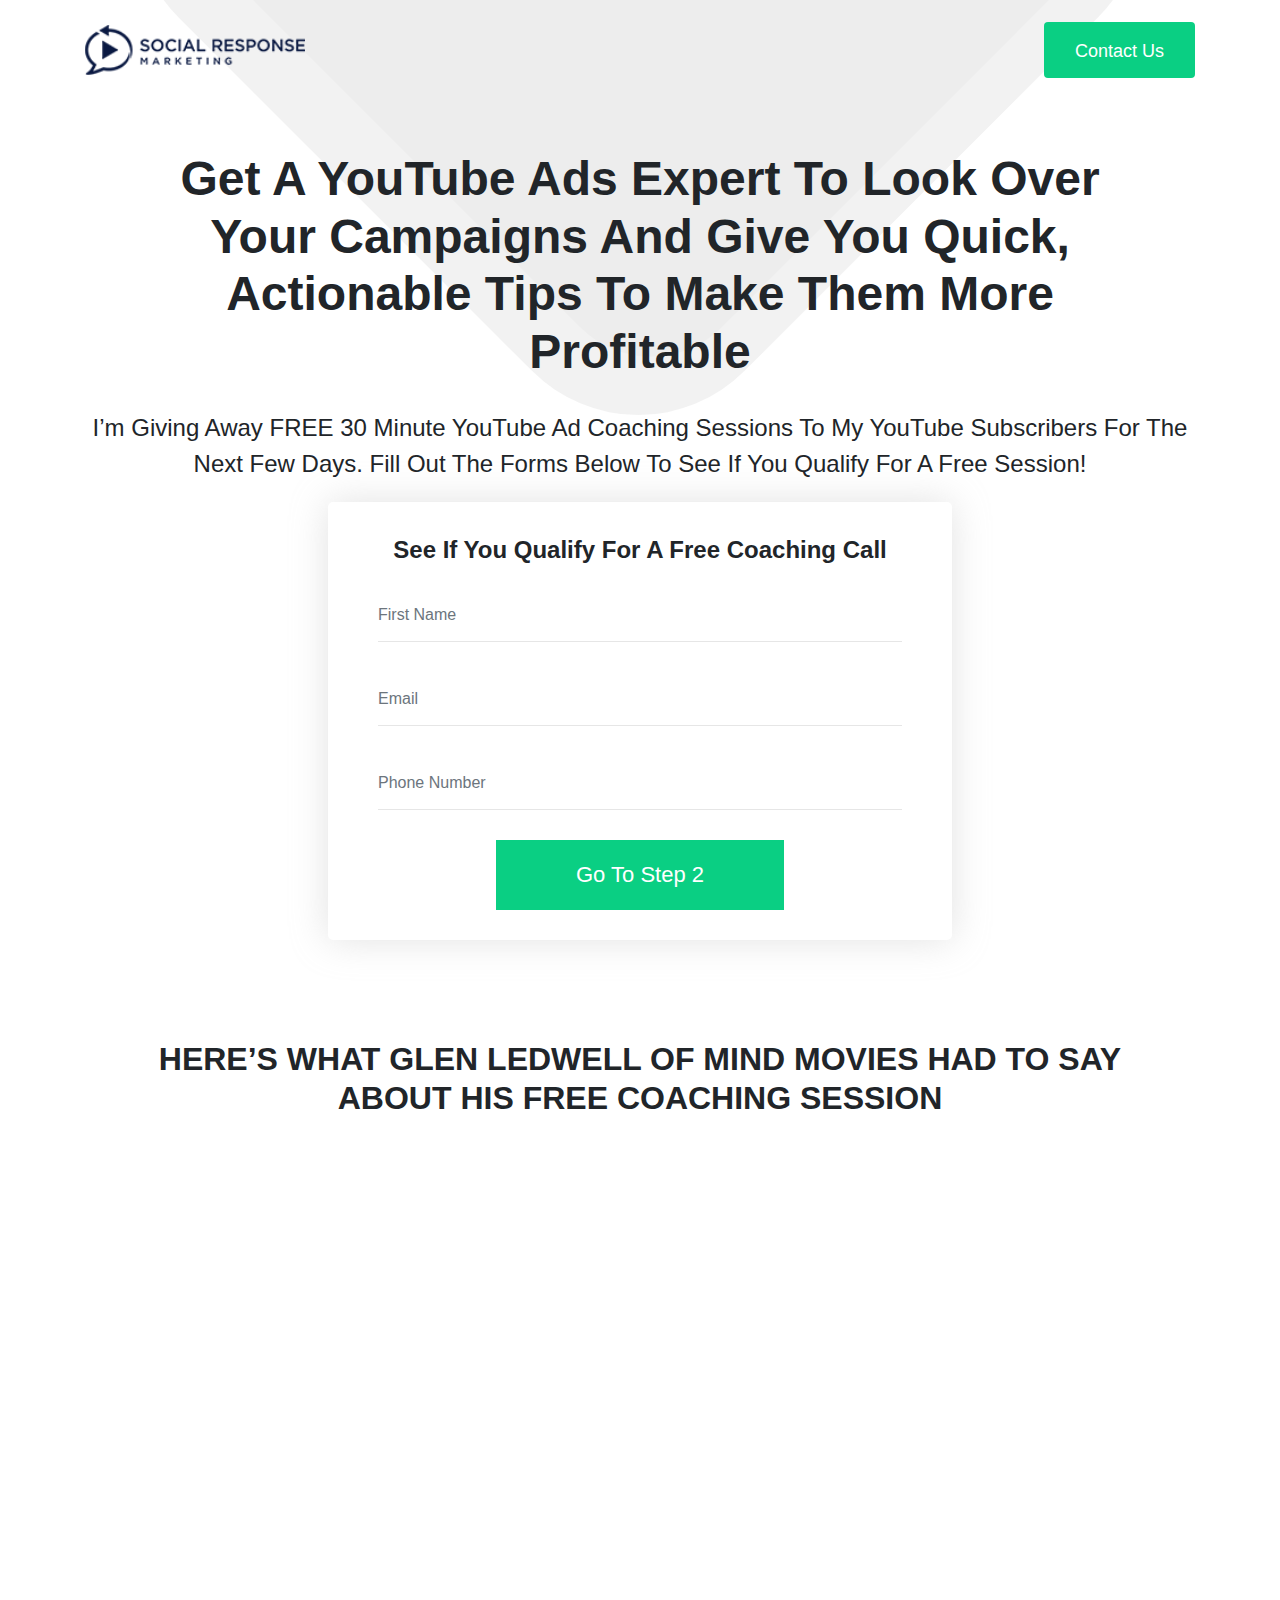
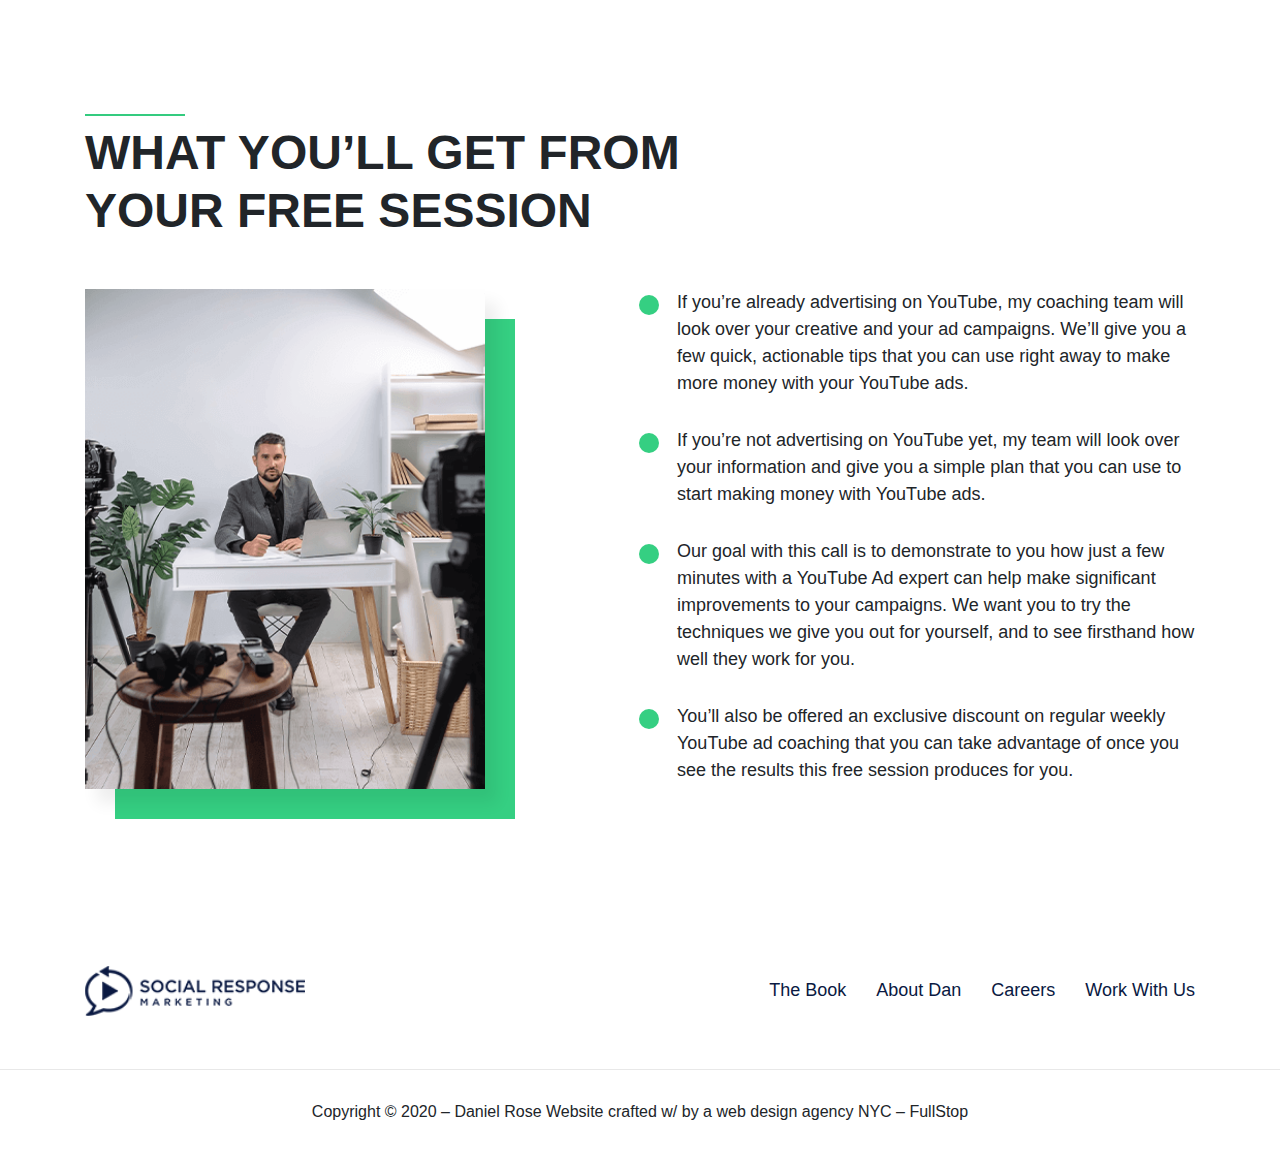
<file: index.html>
<!DOCTYPE html>
<html lang="en">
  <head>
    <meta charset="utf-8">
    <meta http-equiv="X-UA-Compatible" content="IE=edge">
    <meta name="viewport" content="width=device-width, initial-scale=1">
    <title>Index</title>
	<link rel="icon" href="images/favicon.png" sizes="16x16">
	<link rel="stylesheet" type="text/css" href="css/bootstrap.min.css">
	<link rel="stylesheet" type="text/css" href="css/font-awesome.min.css">
    <link rel="stylesheet" type="text/css" href="css/srm-theme.css">
	<link rel="stylesheet" type="text/css" href="css/srm-responsive-theme.css">
	<script src="https://ajax.googleapis.com/ajax/libs/jquery/3.3.1/jquery.min.js"></script>
	<script src="js/popper.min.js"></script>
	<script src="js/bootstrap.min.js"></script>
	<script src="js/srm-theme.js"></script>
</head>
<body>

    <div class="topbar">
        <div class="container">
            <nav class="navbar navbar-light bg-light">
              <a class="navbar-brand" href="#">
                <img src="images/logo.png" height="50" class="d-inline-block align-top" alt="Srm-Logo">
              </a>
                <Button class="btn btn-green">Contact Us</Button>
            </nav>
        </div>    
    </div>
    
    <div class="bannerMain">
        <div class="shapes"></div>
        <div class="container">
            <div class="contentBox">
                <h1>Get A YouTube Ads Expert To Look Over Your Campaigns And Give You Quick, Actionable Tips To Make Them More Profitable</h1>
                <p>I’m Giving Away FREE 30 Minute YouTube Ad Coaching Sessions To My YouTube Subscribers For The Next Few Days. Fill Out The Forms Below To See If You Qualify For A Free Session!</p>
                
                <Form class="form">
                    <div class="Heading">See If You Qualify For A Free Coaching Call</div>
                    <div class="form-input">
                        <input type="text" class="form-control" placeholder="First Name"/>
                    </div>
                    <div class="form-input">
                        <input type="Email" class="form-control" placeholder="Email"/>
                    </div>
                    <div class="form-input">
                        <input type="Number" class="form-control" placeholder="Phone Number"/>
                    </div>
                    <div class="form-input-action">
                        <input type="Submit" class="submit-btn btn-green" Value="Go To Step 2"/>
                    </div>
                    
                </Form>
            </div>
        </div>
    </div>
    
    <div class="glen__Box">
        <div class="container">
            <div class="glen__content">
                <h2>HERE’S WHAT GLEN LEDWELL OF MIND MOVIES HAD TO SAY <br/>ABOUT HIS FREE COACHING SESSION </h2>
                <div class="glen__videoBox">
                    <iframe width="700" height="400" src="https://www.youtube.com/embed/tfvU4aal5qA" frameborder="0" allow="accelerometer; autoplay; clipboard-write; encrypted-media; gyroscope; picture-in-picture" allowfullscreen></iframe>
                </div>
            </div>
        </div>
    </div>
    
    <div class="free_session_steps">
        <div class="container">
            <h3 class="session__Heading">WHAT YOU’LL GET FROM YOUR FREE SESSION </h3>
            <div class="session_Steps">
                <div class="row">
                    <div class="col-12 col-ms-12 col-md-6 col-lg-6 col-xl-6">
                        <div class="imagesSec" style="background-image: url(images/why-work-work-us.png);">
                            
                        </div>
                    </div>
                     <div class="col-12 col-ms-12 col-md-6 col-lg-6 col-xl-6">
                         <div class="session_steps_List">
                             <ul>
                                 <li>If you’re already advertising on YouTube, my coaching team will 
                                    look over your creative and your ad campaigns. We’ll give you a 
                                    few quick, actionable tips that you can use right away to make 
                                    more money with your YouTube ads.
                                </li>
                                 <li>If you’re not advertising on YouTube yet, my team will look over 
                                    your information and give you a simple plan that you can use to 
                                    start making money with YouTube ads.
                                 </li>
                                 <li>
                                         Our goal with this call is to demonstrate to you how just a few 
                                        minutes with a YouTube Ad expert can help make significant 
                                        improvements to your campaigns. We want you to try the 
                                        techniques we give you out for yourself, and to see firsthand how 
                                        well they work for you.

                                 </li>
                                 <li>You’ll also be offered an exclusive discount on regular weekly 
                                    YouTube ad coaching that you can take advantage of once you see 
                                    the results this free session produces for you.    
                                 </li>
                             </ul>
                         </div>
                    </div>
                </div>
            </div>
        </div>
    </div>
    
   <div class="footerPanel mt-5">
       <div class="container">
           <div class="footer__content">
               <div class="footer__left">
                   <img src="images/logo.png" height="50" class="d-inline-block align-top" alt="Srm-Logo">
               </div>
               <div class="footer__right">
                   <ul>
                       <li>
                           <a href="javascript:void();">The Book  </a>
                       </li>
                       <li>
                           <a href="javascript:void();"> About Dan    </a>
                       </li>
                       <li>
                           <a href="javascript:void();">Careers</a>
                       </li>
                       <li>
                           <a href="javascript:void();">Work With Us</a>
                       </li>
                   </ul>
               </div>
                    
           </div>
       </div>
    </div>
    <div class="footerCopy">
            Copyright  &copy; 2020 – Daniel Rose Website crafted w/ by a web design agency NYC – FullStop
    </div>

		

</body>
</html>
</file>
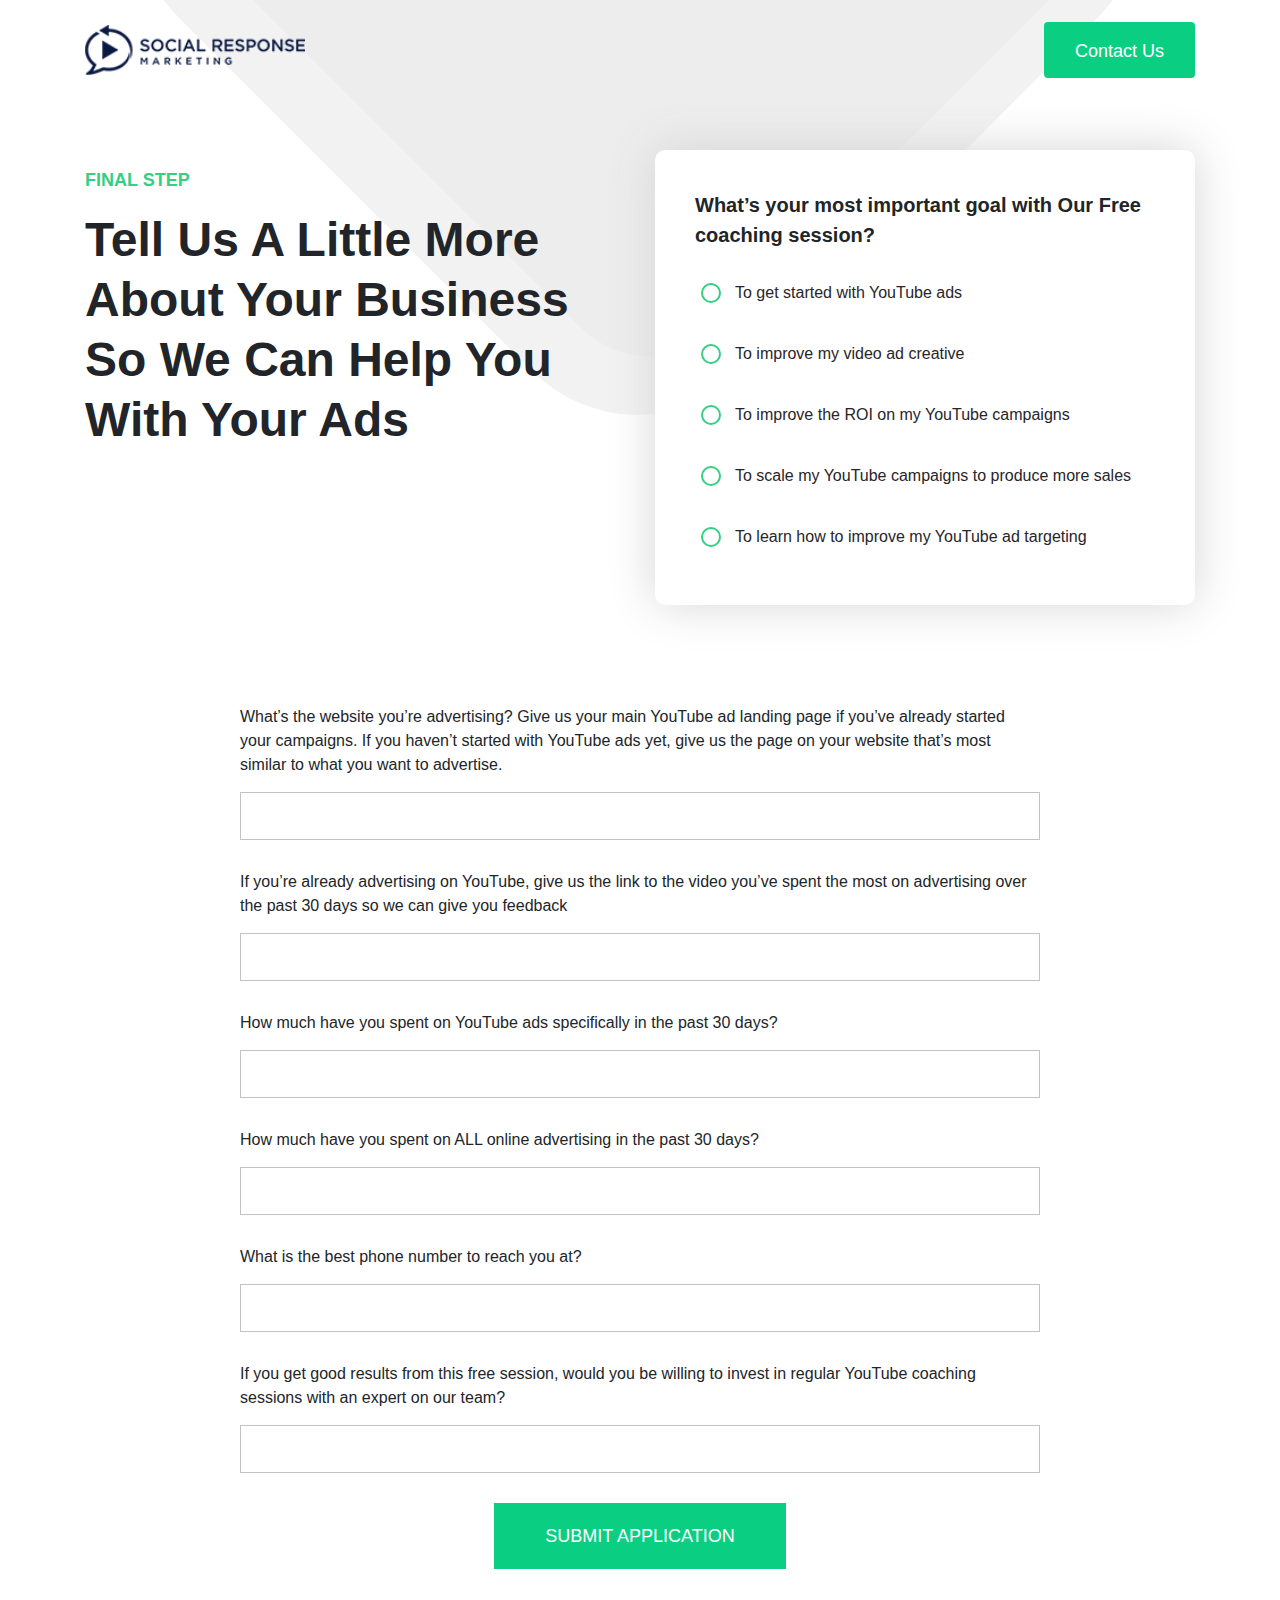
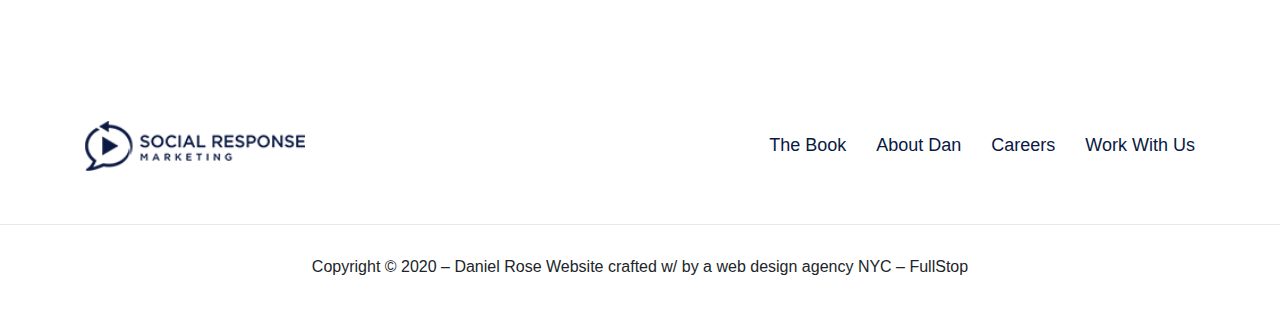
<file: application.html>
<!DOCTYPE html>
<html lang="en">
  <head>
    <meta charset="utf-8">
    <meta http-equiv="X-UA-Compatible" content="IE=edge">
    <meta name="viewport" content="width=device-width, initial-scale=1">
    <title>Application</title>
	<link rel="icon" href="images/favicon.png" sizes="16x16">
	<link rel="stylesheet" type="text/css" href="css/bootstrap.min.css">
	<link rel="stylesheet" type="text/css" href="css/font-awesome.min.css">
    <link rel="stylesheet" type="text/css" href="css/srm-theme.css">
	<link rel="stylesheet" type="text/css" href="css/srm-responsive-theme.css">
	<script src="https://ajax.googleapis.com/ajax/libs/jquery/3.3.1/jquery.min.js"></script>
	<script src="js/popper.min.js"></script>
	<script src="js/bootstrap.min.js"></script>
	<script src="js/srm-theme.js"></script>
</head>
<body>

    <div class="topbar">
        <div class="container">
            <nav class="navbar navbar-light bg-light">
              <a class="navbar-brand" href="#">
                <img src="images/logo.png" height="50" class="d-inline-block align-top" alt="Srm-Logo">
              </a>
                <Button class="btn btn-green">Contact Us</Button>
            </nav>
        </div>    
    </div>
    
    <div class="bannerMain">
        <div class="shapes"></div>
        <div class="container">
            <div class="contentBox">
                <div class="row">
                    <div class="col-12 col-sm-12 col-md-6 col-lg-6 col-xl-6">
                        <div class="leftContent">
                            <h1><span>FINAL STEP</span> Tell Us A Little More  About Your Business  So We Can Help You With Your Ads</h1>
                        </div>
                    </div>
                    <div class="col-12 col-sm-12 col-md-6 col-lg-6 col-xl-6">
                        <div class="RightContent">
                            <div class="cochingSectionGoals">
                                <div class="title">What’s your most important goal with Our Free coaching session?</div>
                                <form>
                                    <div class="radio-item">
                                        <input type="radio" id="coaching" name="ritem" value="ropt1">
                                        <label for="coaching">To get started with YouTube ads</label>
                                    </div>
                                    <div class="radio-item">
                                        <input type="radio" id="coaching1" name="ritem" value="ropt1">
                                        <label for="coaching1">To improve my video ad creative</label>
                                    </div>
                                    <div class="radio-item">
                                        <input type="radio" id="coaching2" name="ritem" value="ropt1">
                                        <label for="coaching2">To improve the ROI on my YouTube campaigns</label>
                                    </div>
                                    <div class="radio-item">
                                        <input type="radio" id="coaching3" name="ritem" value="ropt1">
                                        <label for="coaching3">To scale my YouTube campaigns to produce more sales</label>
                                    </div>
                                    <div class="radio-item">
                                        <input type="radio" id="coaching4" name="ritem" value="ropt1">
                                        <label for="coaching4">To learn how to improve my YouTube ad targeting</label>
                                    </div>
                                </form>
                                
                            </div>
                        </div>
                    </div>
                </div>
                
                
             
            </div>
        </div>
    </div>
    
    
    <div class="applicationForm">
        <div class="container">
            <div class="applications__FormPanel">
                <form>
                    <div class="input_Form">
                        <div class="label">What’s the website you’re advertising? Give us your main YouTube ad landing page if you’ve already started your 
                            campaigns. If you haven’t started with YouTube ads yet, give us the page on your website that’s most similar to what you 
                            want to advertise.
                        </div>
                        <div class="input_field">
                            <input type="text" class="form-control"/>
                        </div> 
                    </div>
                    <div class="input_Form">
                        <div class="label">If you’re already advertising on YouTube, give us the link to the video you’ve spent the most on advertising over the past 
                            30 days so we can give you feedback
                        </div>
                        <div class="input_field">
                            <input type="text" class="form-control"/>
                        </div> 
                    </div>
                    <div class="input_Form">
                        <div class="label">How much have you spent on YouTube ads specifically in the past 30 days? </div>
                        <div class="input_field">
                            <input type="text" class="form-control"/>
                        </div> 
                    </div>
                    <div class="input_Form">
                        <div class="label">How much have you spent on ALL online advertising in the past 30 days? </div>
                        <div class="input_field">
                            <input type="text" class="form-control"/>
                        </div> 
                    </div>
                    <div class="input_Form">
                        <div class="label">What is the best phone number to reach you at? </div>
                        <div class="input_field">
                            <input type="text" class="form-control"/>
                        </div> 
                    </div>
                    <div class="input_Form">
                        <div class="label">If you get good results from this free session, would you be willing to invest in regular YouTube coaching sessions with 
                            an expert on our team? </div>
                        <div class="input_field">
                            <input type="text" class="form-control"/>
                        </div> 
                    </div>
                    <div class="input_Form-action">
                         <input type="text" class="applicationBtn btn-green" value="SUBMIT APPLICATION"/>
                    </div>
                </form>
            </div>
        </div>
    </div>
    
  
    

    
   <div class="footerPanel mt-5">
       <div class="container">
           <div class="footer__content">
               <div class="footer__left">
                   <img src="images/logo.png" height="50" class="d-inline-block align-top" alt="Srm-Logo">
               </div>
               <div class="footer__right">
                   <ul>
                       <li>
                           <a href="javascript:void();">The Book  </a>
                       </li>
                       <li>
                           <a href="javascript:void();"> About Dan    </a>
                       </li>
                       <li>
                           <a href="javascript:void();">Careers</a>
                       </li>
                       <li>
                           <a href="javascript:void();">Work With Us</a>
                       </li>
                   </ul>
               </div>
                    
           </div>
       </div>
    </div>
    <div class="footerCopy">
            Copyright  &copy; 2020 – Daniel Rose Website crafted w/ by a web design agency NYC – FullStop
    </div>

		

</body>
</html>
</file>
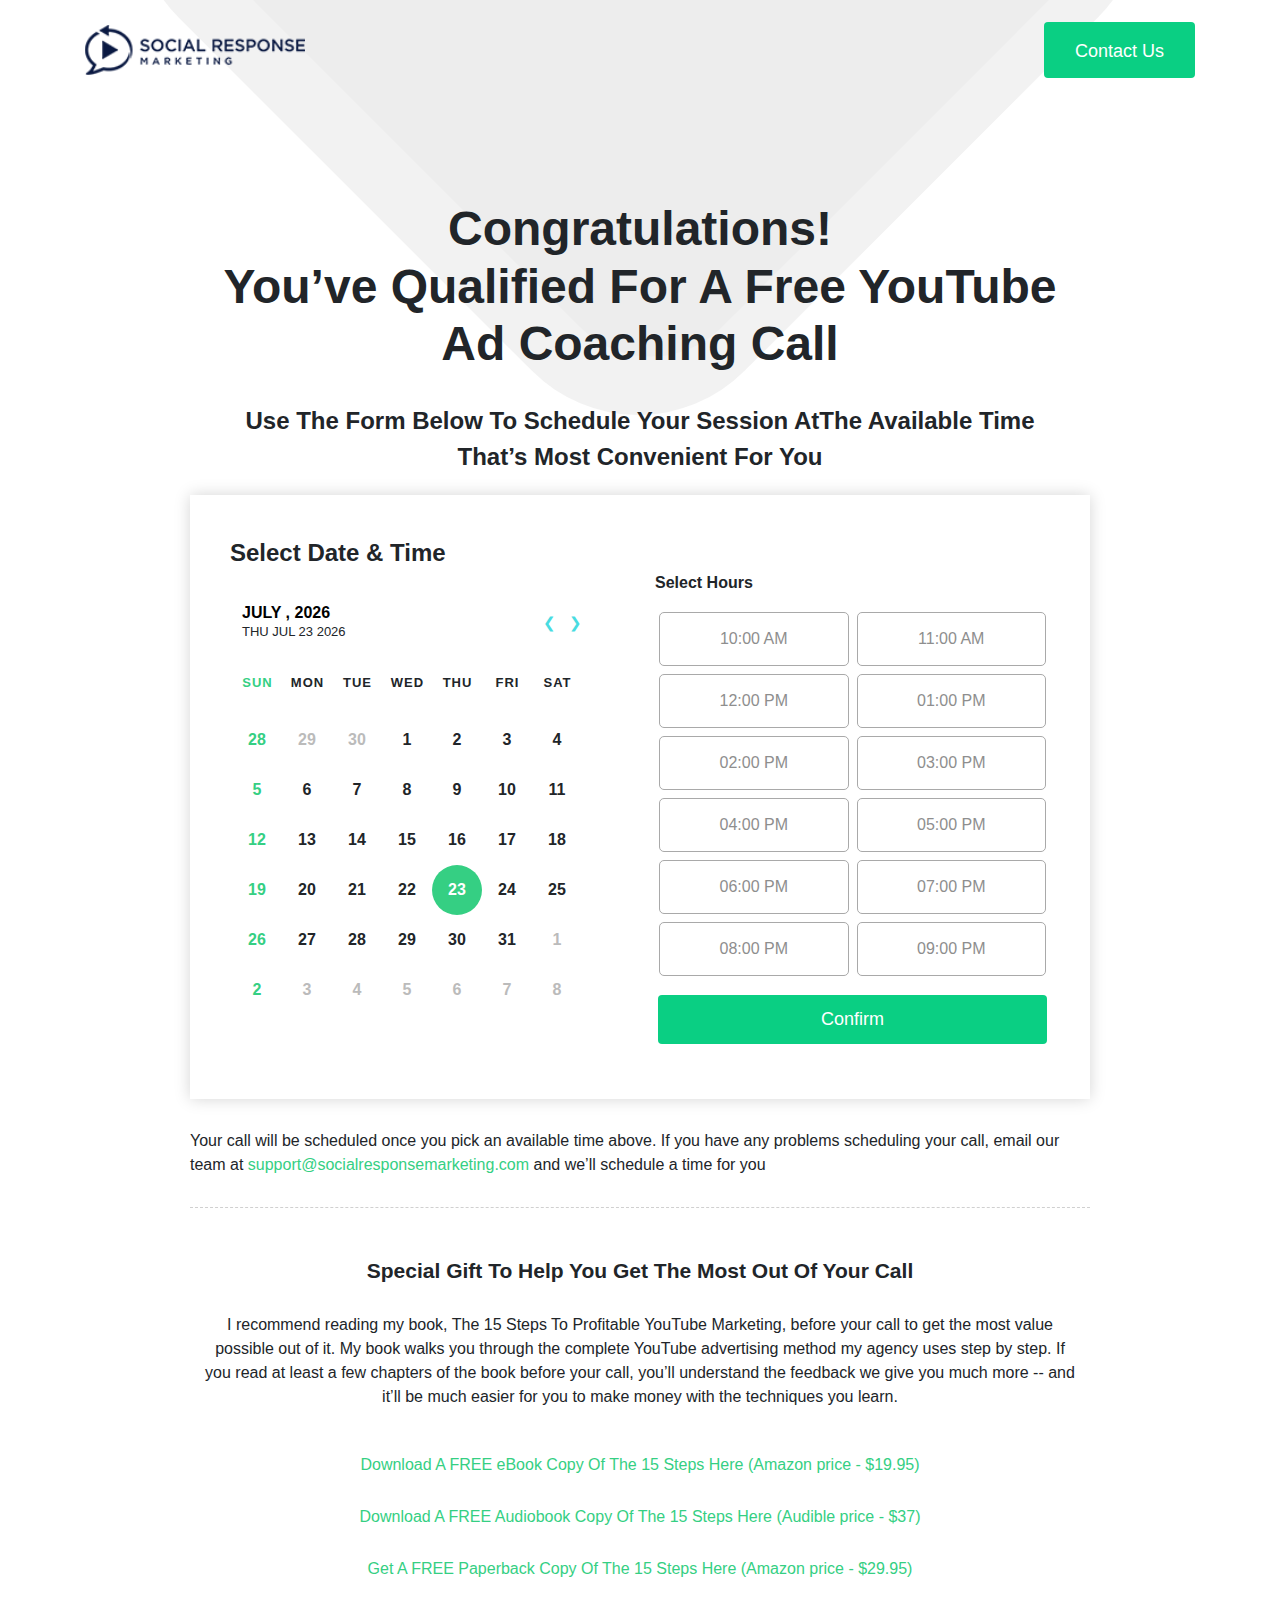
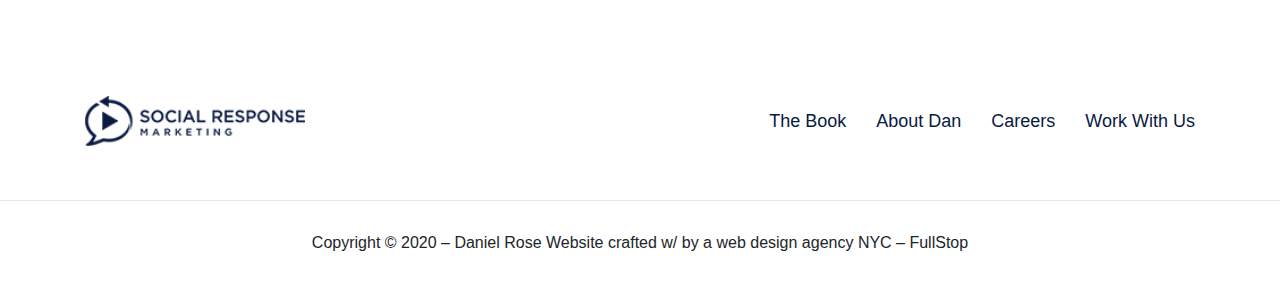
<file: schedule-event.html>
<!DOCTYPE html>
<html lang="en">
  <head>
    <meta charset="utf-8">
    <meta http-equiv="X-UA-Compatible" content="IE=edge">
    <meta name="viewport" content="width=device-width, initial-scale=1">
    <title>Schedule Page</title>
	<link rel="icon" href="images/favicon.png" sizes="16x16">
	<link rel="stylesheet" type="text/css" href="css/bootstrap.min.css">
	<link rel="stylesheet" type="text/css" href="css/font-awesome.min.css">
    <link rel="stylesheet" type="text/css" href="css/srm-theme.css">
	<link rel="stylesheet" type="text/css" href="css/srm-responsive-theme.css">
      <link rel="stylesheet" type="text/css" href="css/javascript-calendar.css">
	<script src="https://ajax.googleapis.com/ajax/libs/jquery/3.3.1/jquery.min.js"></script>
	<script src="js/popper.min.js"></script>
	<script src="js/bootstrap.min.js"></script>
      <script src="js/javascript-calendar.js"></script>
	<script src="js/srm-theme.js"></script>
      
</head>
<body>

    <div class="topbar">
        <div class="container">
            <nav class="navbar navbar-light bg-light">
              <a class="navbar-brand" href="#">
                <img src="images/logo.png" height="50" class="d-inline-block align-top" alt="Srm-Logo">
              </a>
                <Button class="btn btn-green">Contact Us</Button>
            </nav>
        </div>    
    </div>
    
    <div class="bannerMain">
        <div class="shapes"></div>
        <div class="container">
            <div class="contentBox">
                 <h1>Congratulations! <br>You’ve Qualified For A Free YouTube <br>Ad Coaching Call</h1>
                <p><b>Use The Form Below To Schedule Your Session AtThe Available Time <br>
That’s Most Convenient For You</b>
</p>
            </div>
            
            <div class="eventCal">
                 <div class="eventCalBox">
                     <div class="title">Select Date & Time</div>
                       <div class="row">
                           <div class="col-12 col-sm-12 col-md-6 col-lg-6 col-xl-6">
                               <div class="icalendar">
                                    <div class="icalendar__month">
                                        <div class="icalendar__prev" onclick="moveDate('prev')">
                                            <span>&#10094</span>
                                        </div>
                                        <div class="icalendar__current-date">
                                            <h2 id="icalendarMonth"></h2>
                                            <div>
                                                <div id="icalendarDateStr"></div>
                                            </div>

                                        </div>
                                        <div class="icalendar__next" onclick="moveDate('next')">
                                            <span>&#10095</span>
                                        </div>
                                    </div>
                                    <div class="icalendar__week-days">
                                        <div>Sun</div>
                                        <div>Mon</div>
                                        <div>Tue</div>
                                        <div>Wed</div>
                                        <div>Thu</div>
                                        <div>Fri</div>
                                        <div>Sat</div>
                                    </div>
                                    <div class="icalendar__days"></div>
                                   
                                </div>
                           </div>
                           <div class="col-12 col-sm-12 col-md-6 col-lg-6 col-xl-6">
                               <div class="selectTime">
                                   <div class="title">Select Hours</div>
                                   <ul>
                                       <li>
                                           <button>10:00 AM </button>
                                       </li>
                                       <li>
                                           <button>11:00 AM </button>
                                       </li>
                                       <li>
                                           <button>12:00 PM </button>
                                       </li>
                                       <li>
                                           <button>01:00 PM </button>
                                       </li>
                                       <li>
                                           <button>02:00 PM </button>
                                       </li>
                                       <li>
                                           <button>03:00 PM </button>
                                       </li>
                                       <li>
                                           <button>04:00 PM </button>
                                       </li>
                                       <li>
                                           <button>05:00 PM </button>
                                       </li>
                                       <li>
                                           <button>06:00 PM </button>
                                       </li>
                                       
                                       <li>
                                           <button>07:00 PM </button>
                                       </li>
                                       <li>
                                           <button>08:00 PM </button>
                                       </li>
                                       <li>
                                           <button>09:00 PM </button>
                                       </li>
                                   </ul>
                                   <div class="actionBtn">
                                       <a href="#" class="btn btn-green">Confirm</a>
                                   </div>
                               </div>
                           </div>
                     </div> 
                </div>
                
                <p>Your call will be scheduled once you pick an available time above. If you have any problems scheduling your call, email 
our team at <a href="mailto:support@socialresponsemarketing.com"> support@socialresponsemarketing.com</a> and we’ll schedule a time for you</p>
            </div>
            
            
            
        </div>
    </div>
    
     <div class="EventPanel">
         <div class="container">
             <div class="giftPanel">
                 <h3>Special Gift To Help You Get The Most Out Of Your Call</h3>
                 <p>I recommend reading my book, The 15 Steps To Profitable YouTube Marketing, before your call to get the most 
                    value possible out of it. My book walks you through the complete YouTube advertising method my agency uses step by step. 
                    If you read at least a few chapters of the book before your call, you’ll understand the feedback we give you much more -- 
                    and it’ll be much easier for you to make money with the techniques you learn.
                </p>
                 <ul>
                     <li>
                         <a href="#">Download A FREE eBook Copy Of The 15 Steps Here (Amazon price - $19.95)</a>
                     </li>
                     <li>
                         <a href="#">Download A FREE Audiobook Copy Of The 15 Steps Here (Audible price - $37)</a>
                     </li>
                     <li>
                         <a href="#">Get A FREE Paperback Copy Of The 15 Steps Here (Amazon price - $29.95)</a>
                     </li>
                 </ul>
             </div>
         </div>
    </div>
    
    
   
    
  
    

    
   <div class="footerPanel mt-5">
       <div class="container">
           <div class="footer__content">
               <div class="footer__left">
                   <img src="images/logo.png" height="50" class="d-inline-block align-top" alt="Srm-Logo">
               </div>
               <div class="footer__right">
                   <ul>
                       <li>
                           <a href="javascript:void();">The Book  </a>
                       </li>
                       <li>
                           <a href="javascript:void();"> About Dan    </a>
                       </li>
                       <li>
                           <a href="javascript:void();">Careers</a>
                       </li>
                       <li>
                           <a href="javascript:void();">Work With Us</a>
                       </li>
                   </ul>
               </div>
                    
           </div>
       </div>
    </div>
    <div class="footerCopy">
            Copyright  &copy; 2020 – Daniel Rose Website crafted w/ by a web design agency NYC – FullStop
    </div>

		

    
</body>
</html>
</file>
<file: css/srm-theme.css>
@import url('https://fonts.googleapis.com/css2?family=Montserrat:ital,wght@0,100;0,200;0,300;0,400;0,500;0,600;0,700;0,800;0,900;1,100;1,200;1,300;1,400;1,500;1,600;1,700;1,800&display=swap');
* {
	margin: 0px;
	padding: 0px;
}

html {
	scroll-behavior: smooth;
}

h1,
h2,
h3,
h4,
h5,
h6,
p {
	margin: 0px;
	padding: 0px;
}

bord {
	text-decoration: none;
	margin: 0px;
	padding: 0px;
	border: none;
}

ul,
ol {
	margin: 0px;
	padding: 0px;
	list-style: none;
}

a:hover {
	text-decoration: none;
}

.topbar {
    width: 100%;
    float: left;
    position: relative;
    padding: 20px 0;
    z-index: 33;
}

.topbar .navbar {
    padding: 0;
    background: transparent!important;
}
.topbar .navbar .navbar-brand{position: relative;}
.topbar .navbar .navbar-brand img{
}
.topbar .navbar  .btn{
    height: 56px;
    line-height: 56px;
}
.btn-green{
    background: #0acf83;
    padding: 0 30px;
    color: #fff;
    font-size: 18px;
    font-weight: 500;
    transition: all ease .2s;
}
.btn-green:hover {
    background: #07bf78;
}

.bannerMain{
    width: 100%;
    float: left;
    position: relative;
    padding: 50px;

/* overflow: hidden; */
}
.bannerMain .shapes {
    width: 700px;
    height: 700px;
    position: absolute;
    background: #c7c7c721;
    border-radius: 100px;
    top: -547px;
    right: 279px;
    transform: rotate(45deg);
    z-index: -1;
}
.bannerMain .shapes:before {
    content: "";
    position: absolute;
    width:800px;
    height: 800px;
    background: #d8d8d852;
    z-index: -25!important;
    border-radius: 150px;
    top: -35px;
    right: -47px;
    overflow: hidden;
}
.bannerMain .contentBox{
    width: 100%;
    float: left;
    position: relative;
    display: flex;
    flex-direction: column;
}
.bannerMain .contentBox h1{
    width: 100%;
    float: left;
    position: relative;
    text-align: center;
    font-size: 48px;
    font-weight: 800;
    max-width: 90%;
    display: block;
    margin: auto;
    margin-bottom: 30px;
}
.bannerMain .contentBox p{
    width: 100%;
    float: left;
    position: relative;
    text-align: center;
    font-size: 24px;
    margin-bottom: 20px;
}
.bannerMain .contentBox .form {
    width: 100%;
    max-width: 624px;
    margin: 0 auto;
    background: white;
    padding: 30px 50px;
    box-shadow: 0px 0px 37px 0px #d5d5d5b3;
    border-radius: 5px;
}
.bannerMain .contentBox .form .Heading{
    width: 100%;
    float: left;
    position: relative;
    text-align: center;
    font-size: 24px;
    font-weight: 700;
    margin-bottom: 20px;
}
.bannerMain .contentBox .form .form-input{

    width: 100%;
    float: left;
    position: relative;
    margin-bottom: 30px;
}
.bannerMain .contentBox .form .form-input .form-control{
    width: 100%;
    float: left;
    position: relative;
    border: 0;
    height: 54px;
    line-height: 54px;
    border-bottom: 1px solid #a2a2a245;
    border-radius: 0;
    padding: 0;
}
.bannerMain .contentBox .form .form-input .form-control:focus{
    box-shadow: none;
}
.bannerMain .contentBox .form   .form-input-action{width: 100%;float: left;position: relative;text-align: center;}
.bannerMain .contentBox .form  .form-input-action .submit-btn{
    height: 70px;
    line-height: 70px;
    padding: 0 80px;
    border: 0;
    font-size: 22px;
}
.glen__Box{
    width: 100%;
    float: left;
    position: relative;
    padding: 50px;
}
.glen__Box .glen__content{
    width: 100%;
    float: left;
    position: relative;
}
.glen__Box .glen__content h2{
    width: 100%;
    float: left;
    position: relative;
    text-align: center;
    font-weight: 700;
}
.glen__Box .glen__content .glen__videoBox{
    width: 100%;
    margin: 50px auto;
    text-align: center;
    float: left;
}
.free_session_steps{
    width: 100%;
    float: left;
    position: relative;
    padding: 50px;
}
.free_session_steps .session__Heading{
    width: 100%;
    float: left;
    position: relative;
    font-size: 48px;
    font-weight: 700;
    max-width: 720px;
    margin-bottom: 50px;
}
.free_session_steps .session__Heading:before {
    position: absolute;
    content: "";
    width: 100px;
    height: 2px;
    background: #34cb7f;
    top: -10px;
}
.free_session_steps .session_Steps{
    width: 100%;
    float: left;
    position: relative;
}
.free_session_steps .session_Steps .imagesSec{
    width: 100%;
    max-width: 400px;
    height: 500px;
    background-repeat: no-repeat;
    position: relative;
    display: block;
    box-shadow: 12px 14px 15px 0px #00000012;
    background-position: center;
    background-size: cover;
}
.free_session_steps .session_Steps .imagesSec:after {
    position: absolute;
    content: "";
    background: #35cf82;
    width: 100%;
    height: 100%;
    z-index: -1;
    left: 30px;
    top: 30px;
}
.free_session_steps .session_Steps .session_steps_List{
    width: 100%;
    float: left;
    position: relative;
}
.free_session_steps .session_Steps .session_steps_List ul{
    width: 100%;
    float: left;
    position: relative;
}
.free_session_steps .session_Steps .session_steps_List ul li{
    width: 100%;
    float: left;
    position: relative;
    margin-bottom: 30px;
    padding-left: 22px;
    font-size: 18px;
    font-weight: 400;
}
.free_session_steps .session_Steps .session_steps_List ul li:before {
    position: absolute;
    left: -16px;
    content: "";
    width: 20px;
    height: 20px;
    background: #35cf82;
    border-radius: 50%;
    top: 6px;
}
.footerPanel{
    width: 100%;
    float: left;
    position: relative;
    padding: 50px;
}
.footerPanel .footer__content{
    width: 100%;
    float: left;
    position: relative;
    display: flex;
    justify-content: space-between;
    align-items: center;
}
.footerPanel .footer__content .footer__left{
    display: flex;
    position: relative;
}
.footerPanel .footer__content .footer__right{
    position: relative;
}
.footerPanel .footer__content .footer__right ul{
    display: flex;
}
.footerPanel .footer__content .footer__right ul li{
    padding: 15px 0 15px 30px;
}
.footerPanel .footer__content .footer__right ul li a{
    font-size: 18px;
    font-weight: 500;
    color: #0a1942;
}
.footerCopy{
    width: 100%;
    float: left;
    position: relative;
    padding: 30px;
    text-align: center;
    font-size: 16px;
    border-top: 1px solid #e8e8e8;
    font-weight: 500;
}







.bannerMain .contentBox .leftContent{

width: 100%;

float: left;

position: relative;
}
.bannerMain .contentBox .leftContent h1{

text-align: left;

line-height: 60px;
}
.bannerMain .contentBox .leftContent h1 span{

width: 100%;

float: left;

font-size: 18px;

color: #35cf83;
}


.bannerMain .contentBox .RightContent{

width: 100%;

float: left;

position: relative;
}
.bannerMain .contentBox .RightContent .cochingSectionGoals{

width: 100%;

float: left;

position: relative;

max-width: 100%;

padding: 40px 40px;

background-color: #ffff;

box-shadow: 0px -1px 48px 0px #d5d5d5;

border-radius: 10px;
}
.bannerMain .contentBox .RightContent .cochingSectionGoals .title{

width: 100%;

float: left;

position: relative;

font-size: 20px;

font-weight: 700;

margin-bottom: 10px;
}
.bannerMain .contentBox .RightContent .cochingSectionGoals form{

}

.radio-item {
  display: inline-block;
  position: relative;
  padding: 8px 6px;
  margin: 10px 0 0;
  width: 100%;
  float: left;
}

.radio-item input[type='radio'] {
  display: none;
}

.radio-item label {
  color: #282529;
  font-weight: 500;
  font-size: 16px;
  cursor: pointer;
}

.radio-item label:before {
  content: " ";
  display: inline-block;
  position: relative;
  top: 5px;
  margin: 0 14px 0 0;
  width: 20px;
  height: 20px;
  border-radius: 11px;
  border: 2px solid #35cf83;
  background-color: transparent;
}

.radio-item input[type=radio]:checked + label:after {
  border-radius: 11px;
  width: 10px;
  height: 10px;
  position: absolute;
  top: 18px;
  left: 11px;
  content: " ";
  display: block;
  background: #35cf83;
}


.applicationForm{

width: 100%;

float: left;

position: relative;

padding: 50px 0;
}
.applicationForm .applications__FormPanel{

width: 100%;

position: relative;

max-width: 800px;

margin: 0 auto;
}
.applicationForm .applications__FormPanel form{

width: 100%;

float: left;

position: relative;
}
.applicationForm .applications__FormPanel form .input_Form{

width: 100%;

float: left;

position: relative;

margin-bottom: 30px;
}
.applicationForm .applications__FormPanel form .input_Form .label{

width: 100%;

float: left;

position: relative;

margin-bottom: 15px;

font-weight: 500;
}
.applicationForm .applications__FormPanel form .input_Form .input_field{

width: 100%;

float: left;

position: relative;
}
.applicationForm .applications__FormPanel form .input_Form .input_field .form-control{

width: 100%;

float: left;

position: relative;

height: 48px;

line-height: 48px;

border: 1px solid #c3c3c3;

border-radius: 0;
}
.applicationForm .applications__FormPanel form .input_Form-action{
    
text-align: center;
}
.applicationForm .applications__FormPanel form .input_Form-action .applicationBtn{height: 66px;line-height: 66px;text-align: center;border: 0;}


.bannerMain .eventCal{

width: 100%;

max-width: 900px;

margin: 50px auto;

display: block;

position: relative;
}
.bannerMain .eventCal p {
    font-size: 16px;
    width: 100%;
    float: left;
    position: relative;
    padding: 30px 0;
    border-bottom: 1px dashed #d0d0d0;
}
.bannerMain .eventCal p a {
    color: #35cf83;
}

.EventPanel{

width: 100%;

float: left;

position: relative;
}
.EventPanel .giftPanel{

width: 100%;

float: none;

position: relative;

text-align: center;

max-width: 872px;

margin: auto;
}
.EventPanel .giftPanel h3{

width: 100%;

float: left;

position: relative;

font-size: 21px;

margin-bottom: 30px;

font-weight: 600;
}
.EventPanel .giftPanel p{

width: 100%;

float: left;

position: relative;

margin-bottom: 30px;
}
.EventPanel .giftPanel ul{

width: 100%;

float: left;

position: relative;
}
.EventPanel .giftPanel ul li{

width: 100%;

float: left;

position: relative;

padding: 14px 0;
}
.EventPanel .giftPanel ul li a{

color: #35cf83;
}
.eventCalBox {
    width: 100%;
    float: left;
    position: relative;
    padding: 40px;
    background: #fff;
    box-shadow: 0px 0px 15px 0px #d5d5d5;
}
.eventCalBox .title {
    width: 100%;
    float: left;
    position: relative;
    font-size: 24px;
    font-weight: 700;
}
.selectTime {
    width: 100%;
    float: left;
    position: relative;
}
.selectTime .title {
    font-size: 16px;
    margin-bottom: 13px;
}
.selectTime ul {
    width: 100%;
    float: left;
    position: relative;
}

.selectTime ul li {
    width: 50%;
    float: left;
    position: relative;
    padding: 4px;
}
.selectTime ul li button {
    height: 54px;
    width: 100%;
    border: 1px solid #a9a9a9;
    background: transparent;
    color: #8e8e8e;
    border-radius: 5px;
}
.selectTime ul li button:hover,.selectTime ul li button:focus {
    background: #35cf83;
    color: #fff;
    border-color: #35cf83;
    outline: 0px;
}

.actionBtn {
    width: 100%;
    float: left;
    position: relative;
    padding: 15px 3px;
}
.actionBtn a {
    width: 100%;
    padding: 10px;
}
</file>
<file: css/srm-responsive-theme.css>
@media (min-width:1600px) and (max-width:1920px){
    .container{
        max-width: 1440px;
    }
}
@media (min-width:320px) and (max-width:480px){
.topbar nav.navbar.navbar-light.bg-light {
    background: #ebebeb00!important;
    padding: 2px 0px;
}
.topbar .navbar .navbar-brand {
    position: relative;
    width: 170px;
}
.topbar .navbar .navbar-brand img {
    width: 100%;
}
.btn-green {
    background: #0acf83;
    padding: 0 15px;
    color: #fff;
    font-size: 14px;
    font-weight: 500;
    transition: all ease .2s;
}
.topbar .navbar .btn {
    height: 48px;
    line-height: 48px;
}
.bannerMain {
    padding: 25px 0;
}
.bannerMain .contentBox h1 {
    font-size: 22px;
    font-weight: 700;
    max-width: 100%;
    margin-bottom: 15px;
} 
.bannerMain .contentBox p {
    width: 100%;
    float: left;
    position: relative;
    text-align: center;
    font-size: 14px;
    margin-bottom: 13px;
}
.bannerMain .contentBox .form {
    padding: 15px 20px;
}
.bannerMain .contentBox .form .Heading {
    font-size: 16px;
    font-weight: 700;
    margin-bottom: 14px;
}
.bannerMain .contentBox .form .form-input .form-control {
    height: 40px;
    line-height: 40px;
}
.bannerMain .contentBox .form .form-input {
    margin-bottom: 15px;
}    
.bannerMain .contentBox .form .form-input-action .submit-btn {
    height: 56px;
    line-height: 56px;
    padding: 0 47px;
    border: 0;
    font-size: 18px;
}
.glen__Box {
    padding: 25px 0;
}
.glen__Box .glen__content h2 {
    font-size: 18px;
}
.glen__Box    iframe {
    width: 300px;
    height: 200px;
}
.free_session_steps {
    padding: 25px 0;
}
.free_session_steps .session__Heading {
    font-size: 30px;
}
.free_session_steps .session_Steps .imagesSec{
    margin-bottom: 50px;
}
.free_session_steps .session_Steps .imagesSec:after {
    z-index: -1;
    left: 7px;
    top: 8px;
}
.free_session_steps .session_Steps .session_steps_List ul li {
  
    padding-left: 22px;
    font-size: 16px;
}
.free_session_steps .session_Steps .session_steps_List ul li:before {
    position: absolute;
    left: -1px;
    content: "";
    width: 14px;
    height: 14px;
    background: #35cf82;
    border-radius: 50%;
    top: 6px;
}
.footerPanel {
    padding: 25px 0;
}
.footerPanel .footer__content{
    flex-direction: column;
}
.footerCopy {
    padding: 30px 20px;
    text-align: center;
    font-size: 13px;;
}
.footerPanel .footer__content .footer__right ul {
    display: flex;
    flex-direction: column;
}
.footerPanel .footer__content .footer__right ul li {
    padding: 15px 0 15px 0px;
    width: 100%;
    text-align: center;
}
    
.bannerMain .contentBox .leftContent h1 {
    text-align: left;
    line-height: 30px;
}
.bannerMain .contentBox .RightContent .cochingSectionGoals {
    
    padding: 20px 20px;  
}
.bannerMain .contentBox .RightContent .cochingSectionGoals .title {
   
    font-size: 18px;
    margin-bottom: 5px;
}
.radio-item label {
    font-size: 14px;
}
.radio-item {
    display: inline-block;
    position: relative;
    padding: 6px 6px;
    margin: 0px 0 0;
    width: 100%;
    float: left;
}
.applicationForm .applications__FormPanel form .input_Form .label {
    font-size: 13px;
}
.applicationForm .applications__FormPanel form .input_Form {
    width: 100%;
    float: left;
    position: relative;
    margin-bottom: 15px;
} 
.applicationForm .applications__FormPanel form .input_Form .input_field .form-control {
    height: 44px;
    line-height: 44px;
}
.applicationForm .applications__FormPanel form .input_Form-action .applicationBtn {
    height: 56px;
    line-height: 56px;
    text-align: center;
    border: 0;
}
  
.eventCalBox {
    padding: 40px 20px;
}    
    
}


@media (min-width:481px) and (max-width:575px){
.topbar nav.navbar.navbar-light.bg-light {
    background: #ebebeb00!important;
    padding: 2px 0px;
}
.topbar .navbar .navbar-brand {
    position: relative;
    width: 175px;
}
.topbar .navbar .navbar-brand img {
    width: 100%;
}
.bannerMain {
    padding: 25px 0;
}
.bannerMain .contentBox h1 {
    font-size: 22px;
    font-weight: 700;
    max-width: 100%;
    margin-bottom: 15px;
} 
.bannerMain .contentBox p {
    width: 100%;
    float: left;
    position: relative;
    text-align: center;
    font-size: 14px;
    margin-bottom: 13px;
}
.bannerMain .contentBox .form {
    padding: 15px 20px;
}
.bannerMain .contentBox .form .Heading {
    font-size: 16px;
    font-weight: 700;
    margin-bottom: 14px;
}
.bannerMain .contentBox .form .form-input .form-control {
    height: 40px;
    line-height: 40px;
}
.bannerMain .contentBox .form .form-input {
    margin-bottom: 15px;
}    
.bannerMain .contentBox .form .form-input-action .submit-btn {
    height: 56px;
    line-height: 56px;
    padding: 0 47px;
    border: 0;
    font-size: 18px;
}
.glen__Box {
    padding: 25px 0;
}
.glen__Box .glen__content h2 {
    font-size: 18px;
}
.glen__Box    iframe {
    width: 300px;
    height: 200px;
}
.free_session_steps {
    padding: 25px 0;
}
.free_session_steps .session__Heading {
    font-size: 30px;
}
.free_session_steps .session_Steps .imagesSec{
    margin-bottom: 50px;
}
.free_session_steps .session_Steps .imagesSec:after {
    z-index: -1;
    left: 7px;
    top: 8px;
}
.free_session_steps .session_Steps .session_steps_List ul li {
  
    padding-left: 22px;
    font-size: 16px;
}
.free_session_steps .session_Steps .session_steps_List ul li:before {
    position: absolute;
    left: -1px;
    content: "";
    width: 14px;
    height: 14px;
    background: #35cf82;
    border-radius: 50%;
    top: 6px;
}
.footerPanel {
    padding: 25px 0;
}
.footerPanel .footer__content{
    flex-direction: column;
}
.footerCopy {
    padding: 30px 20px;
    text-align: center;
    font-size: 13px;;
}
.footerPanel .footer__content .footer__right ul {
    display: flex;
    flex-direction: column;
}
.footerPanel .footer__content .footer__right ul li {
    padding: 15px 0 15px 0px;
    width: 100%;
    text-align: center;
}
.bannerMain .contentBox .leftContent h1 {
    text-align: left;
    line-height: 30px;
}
.bannerMain .contentBox .RightContent .cochingSectionGoals {
    
    padding: 20px 20px;  
}
.bannerMain .contentBox .RightContent .cochingSectionGoals .title {
   
    font-size: 18px;
    margin-bottom: 5px;
}
.radio-item label {
    font-size: 14px;
}
.radio-item {
    display: inline-block;
    position: relative;
    padding: 6px 6px;
    margin: 0px 0 0;
    width: 100%;
    float: left;
}
.applicationForm .applications__FormPanel form .input_Form .label {
    font-size: 13px;
}
.applicationForm .applications__FormPanel form .input_Form {
    width: 100%;
    float: left;
    position: relative;
    margin-bottom: 15px;
} 
.applicationForm .applications__FormPanel form .input_Form .input_field .form-control {
    height: 44px;
    line-height: 44px;
}
.applicationForm .applications__FormPanel form .input_Form-action .applicationBtn {
    height: 56px;
    line-height: 56px;
    text-align: center;
    border: 0;
}    
    
}
@media (min-width:576px) and (max-width:767px){
.topbar nav.navbar.navbar-light.bg-light {
    background: #ebebeb00!important;
    padding: 2px 0px;
}
.topbar .navbar .navbar-brand {
    position: relative;
    width: 175px;
}
.topbar .navbar .navbar-brand img {
    width: 100%;
}
.bannerMain {
    padding: 25px 0;
}
.bannerMain .contentBox h1 {
    font-size: 30px;
    font-weight: 700;
    max-width: 100%;
    margin-bottom: 15px;
} 
.bannerMain .contentBox p {
    width: 100%;
    float: left;
    position: relative;
    text-align: center;
    font-size: 14px;
    margin-bottom: 13px;
}
.bannerMain .contentBox .form {
    padding: 15px 20px;
}
.bannerMain .contentBox .form .Heading {
    font-size: 16px;
    font-weight: 700;
    margin-bottom: 14px;
}
.bannerMain .contentBox .form .form-input .form-control {
    height: 40px;
    line-height: 40px;
}
.bannerMain .contentBox .form .form-input {
    margin-bottom: 15px;
}    
.bannerMain .contentBox .form .form-input-action .submit-btn {
    height: 56px;
    line-height: 56px;
    padding: 0 47px;
    border: 0;
    font-size: 18px;
}
.glen__Box {
    padding: 25px 0;
}
.glen__Box .glen__content h2 {
    font-size: 18px;
}
.glen__Box    iframe {
    width: 300px;
    height: 200px;
}
.free_session_steps {
    padding: 25px 0;
}
.free_session_steps .session__Heading {
    font-size: 30px;
}
.free_session_steps .session_Steps .imagesSec{
    margin-bottom: 50px;
}
.free_session_steps .session_Steps .imagesSec:after {
    z-index: -1;
    left: 7px;
    top: 8px;
}
.free_session_steps .session_Steps .session_steps_List ul li {
  
    padding-left: 22px;
    font-size: 16px;
}
.free_session_steps .session_Steps .session_steps_List ul li:before {
    position: absolute;
    left: -1px;
    content: "";
    width: 14px;
    height: 14px;
    background: #35cf82;
    border-radius: 50%;
    top: 6px;
}
.footerPanel {
    padding: 25px 0;
}
.footerPanel .footer__content{
    flex-direction: column;
}
.footerCopy {
    padding: 30px 20px;
    text-align: center;
    font-size: 13px;;
}
.footerPanel .footer__content .footer__right ul {
    display: flex;
    flex-direction: column;
}
.footerPanel .footer__content .footer__right ul li {
    padding: 15px 0 15px 0px;
    width: 100%;
    text-align: center;
} 
    
.bannerMain .contentBox .leftContent h1 {
    text-align: left;
    line-height: 30px;
}
.bannerMain .contentBox .RightContent .cochingSectionGoals {
    
    padding: 20px 20px;  
}
.bannerMain .contentBox .RightContent .cochingSectionGoals .title {
   
    font-size: 18px;
    margin-bottom: 5px;
}
.radio-item label {
    font-size: 14px;
}
.radio-item {
    display: inline-block;
    position: relative;
    padding: 6px 6px;
    margin: 0px 0 0;
    width: 100%;
    float: left;
}
.applicationForm .applications__FormPanel form .input_Form .label {
    font-size: 13px;
}
.applicationForm .applications__FormPanel form .input_Form {
    width: 100%;
    float: left;
    position: relative;
    margin-bottom: 15px;
} 
.applicationForm .applications__FormPanel form .input_Form .input_field .form-control {
    height: 44px;
    line-height: 44px;
}
.applicationForm .applications__FormPanel form .input_Form-action .applicationBtn {
    height: 56px;
    line-height: 56px;
    text-align: center;
    border: 0;
}    
    
    
}



@media (min-width:768px) and (max-width:991px){
    .bannerMain .contentBox h1 {
   
font-size: 30px;
   
font-weight: 800;
   
width: 100%;
}
.bannerMain .contentBox p {
    font-size: 21px;
}
.bannerMain .contentBox .form .form-input .form-control {
    height: 56px;
    line-height: 56px;
    font-size: 16px;
}
.bannerMain .contentBox .form .form-input {
    margin-bottom: 15px;
}    
.bannerMain .contentBox .form .form-input-action .submit-btn {
    height: 56px;
    line-height: 56px;
    padding: 0 47px;
    border: 0;
    font-size: 18px;
}
.glen__Box {
    padding: 25px 0;
}
.glen__Box .glen__content h2 {
    font-size: 31px;
}
.glen__Box    iframe {
    width: 551px;
    height: 344px;
}
.free_session_steps {
    padding: 25px 0;
}
.free_session_steps .session__Heading {
    font-size: 30px;
}
.free_session_steps .session_Steps .imagesSec{
    margin-bottom: 50px;
}
.free_session_steps .session_Steps .imagesSec:after {
    z-index: -1;
    left: 7px;
    top: 8px;
}
.free_session_steps .session_Steps .session_steps_List ul li {
  
    padding-left: 22px;
    font-size: 16px;
}
.free_session_steps .session_Steps .session_steps_List ul li:before {
    position: absolute;
    left: -1px;
    content: "";
    width: 14px;
    height: 14px;
    background: #35cf82;
    border-radius: 50%;
    top: 6px;
}
.footerPanel {
    padding: 25px 0;
}
.footerPanel .footer__content{
    flex-direction: row;
}
.footerCopy {
    padding: 30px 20px;
    text-align: center;
    font-size: 13px;;
}
.footerPanel .footer__content .footer__right ul {
    display: flex;
    flex-direction: row;
    min-width: 367px;
}
.footerPanel .footer__content .footer__right ul li {
    padding: 15px 0 15px 0px;
    width: 100%;
    text-align: center;
}
    
.bannerMain .contentBox .leftContent h1 {
    text-align: left;
    line-height: 50px;
}
.bannerMain .contentBox .RightContent .cochingSectionGoals {
    
    padding: 20px 20px;  
}
.bannerMain .contentBox .RightContent .cochingSectionGoals .title {
   
    font-size: 18px;
    margin-bottom: 5px;
}
.radio-item label {
    font-size: 14px;
}
.radio-item {
    display: inline-block;
    position: relative;
    padding: 6px 6px;
    margin: 0px 0 0;
    width: 100%;
    float: left;
}
.applicationForm .applications__FormPanel form .input_Form .label {
    font-size: 16px;
}
.applicationForm .applications__FormPanel form .input_Form {
    width: 100%;
    float: left;
    position: relative;
    margin-bottom: 15px;
} 
.applicationForm .applications__FormPanel form .input_Form .input_field .form-control {
    height: 44px;
    line-height: 44px;
}
.applicationForm .applications__FormPanel form .input_Form-action .applicationBtn {
    height: 56px;
    line-height: 56px;
    text-align: center;
    border: 0;
}    
    
}
</file>
<file: css/javascript-calendar.css>
* {
   box-sizing: border-box;
}

.icalendar {
    background-color: #ffffff;
    border: 2px solid white;
    -webkit-box-shadow: 0 0 10px 0 rgb(0 0 0 / 0%);
    box-shadow: 0 0 10px 0 rgb(0 0 0 / 0%);
    min-width: 271px;
    max-width: 370px;
    margin-top: 20px;
    margin-bottom: 20px;
}

.icalendar__month {
    display: -webkit-box;
    display: -ms-flexbox;
    display: flex;
    -webkit-box-pack: justify;
    -ms-flex-pack: justify;
    justify-content: space-between;
    -webkit-box-align: center;
    -ms-flex-align: center;
    align-items: center;
    background-color: #2ecc7100;
    width: 100%;
    padding: 10px;
    color: #fff;
    text-align: center;
}

.icalendar__days, .icalendar__week-days {
    display: -webkit-box;
    display: -ms-flexbox;
    display: flex;
    -ms-flex-wrap: wrap;
    flex-wrap: wrap
}

.icalendar__week-days div {
    border-left: 1px solid rgba(255, 255, 255, 0.3);
    text-transform: uppercase;
    font-weight: 500;
    font-size: 13px;
    letter-spacing: 1px;
    text-align: center;
    color: rgb(33 37 41);
}

.icalendar__week-days {
    background-color: #27ae6000;
    padding: 7px 0;
    color: #fff;
}

.icalendar__days label, .icalendar__days div, .icalendar__week-days div {
    width: 50px;
    text-align: center;
    height: 50px;
    line-height: 50px;
    border-radius: 50%;
    font-weight: 600;
}

.icalendar__days label {
    display: block;
    position: relative;
    padding: 4px 0;
}

.icalendar__days label.chosen_date {
    background-color: #2ecc71;
    box-shadow: 0 0 0 0.3px rgba(255, 255, 255, 0.97);
    color: #FFF;
}

.icalendar__days input {
    position: absolute;
    top: 0;
    left: 0;
    display: flex;
    justify-content: center;
    align-items: center;
    width: 100%;
    height: 100%;
    visibility: hidden;
}

.icalendar__days div {
    padding: 0px 0px;
    -webkit-transition: .3s;
    transition: .3s;
}

.icalendar__days div:hover {
    background-color: #dfe6e9;
    cursor: pointer
}

.icalendar__today {
    background-color: #35cf83;
    box-shadow: 0 0 0 1px rgba(255, 255, 255, 0.9);
    color: white;
    border-radius: 50%;
}

.icalendar__next-date, .icalendar__prev-date {
    color: #bbb
}

div.icalendar__next-date:hover, div.icalendar__prev-date:hover {
    background-color: transparent;
    cursor: text
}

.icalendar__current-date #icalendarMonth {
    margin-bottom: 0;
    padding: 0;
    font-size: 16px;
    color: black;
    font-weight: 700;
    text-transform: uppercase;
}

#icalendarDateStr {
    font-size: 13px;
    color: rgb(33 37 41);
    text-transform: uppercase;
}

.icalendar__next, .icalendar__prev {
    display: -webkit-box;
    display: -ms-flexbox;
    display: flex;
    -webkit-box-pack: center;
    -ms-flex-pack: center;
    justify-content: center;
    -webkit-box-align: center;
    -ms-flex-align: center;
    align-items: center;
    background-color: rgb(0 0 0 / 0%);
    border-radius: 50%;
    width: 30px;
    height: 30px;
    font-size: 15px;
    line-height: 1;
    -webkit-transition: .3s;
    transition: .3s;
    cursor: pointer;
    color: #48dce1;
}

.icalendar__next:hover, .icalendar__prev:hover {
    background-color: rgb(0 0 0 / 2%);
}

.fix-departure-date-span {
    position: relative;
    display: inline-block;
    padding: 6px 16px 6px 6px;
    background-color: white;
    border: 1px solid rgba(0, 0, 0, 0.2);
    margin: 4px;
    border-radius: 4px;
    line-height: 1;
    font-size: 12px;
    letter-spacing: 1px;
}

.fix-departure-date-span .ddt-fix-departure-calendar-date-remove {
    position: absolute;
    top: 0;
    right: 0;
    padding: 2px;
    width: 16px;
    height: 16px;
    color: rgba(0, 0, 0, 0.7);
    font-size: 10px;
    text-decoration: none;
    text-align: center;
}

.fix-departure-date-span .ddt-fix-departure-calendar-date-remove:hover {
    color: red;
}

textarea.meta-fix-departure-calendar {
    width: 100%;
}

.ddt-fix-departure-calendar-box {
    display: flex;
    flex-wrap: wrap;
}

.ddt-fix-departure-calendar-box .ddt-fix-departure-calendar-box__column {
    width: 270px;
}

.ddt-fix-departure-calendar-box .ddt-fix-departure-calendar-box__column + .ddt-fix-departure-calendar-box__column {
    width: calc(100% - 275px);
    padding: 40px 10px;
}

@media all and (max-width: 540px) {
    .ddt-fix-departure-calendar-box .ddt-fix-departure-calendar-box__column + .ddt-fix-departure-calendar-box__column {
        width: 100%;
        background-color: rgba(0, 0, 0, 0.01);
        padding-top: 20px;
        padding-bottom: 20px;
    }
}

.icalendar__week-days> div:first-child {
    color: #35cf83;
}
.icalendar__days > div:nth-child(1),
.icalendar__days > div:nth-child(8),
.icalendar__days > div:nth-child(15),
.icalendar__days > div:nth-child(22),
.icalendar__days > div:nth-child(29),
.icalendar__days > div:nth-child(36){
    color: #35cf83;
}
.icalendar__current-date {
    width: 100%;
    order: -1;
    text-align: left;
}


@media (min-width:320px) and (max-width:480px){

.icalendar__days label, .icalendar__days div, .icalendar__week-days div {
    width: 14%;
    text-align: center;
    height: 40px;
    line-height: 42px;
    border-radius: 50%;
    font-weight: 600;
}
}
@media (min-width:768px) and (max-width:991px){

.icalendar__days label, .icalendar__days div, .icalendar__week-days div {
    width: 14%;
    text-align: center;
    height: 40px;
    line-height: 42px;
    border-radius: 50%;
    font-weight: 600;
}
}
</file>
